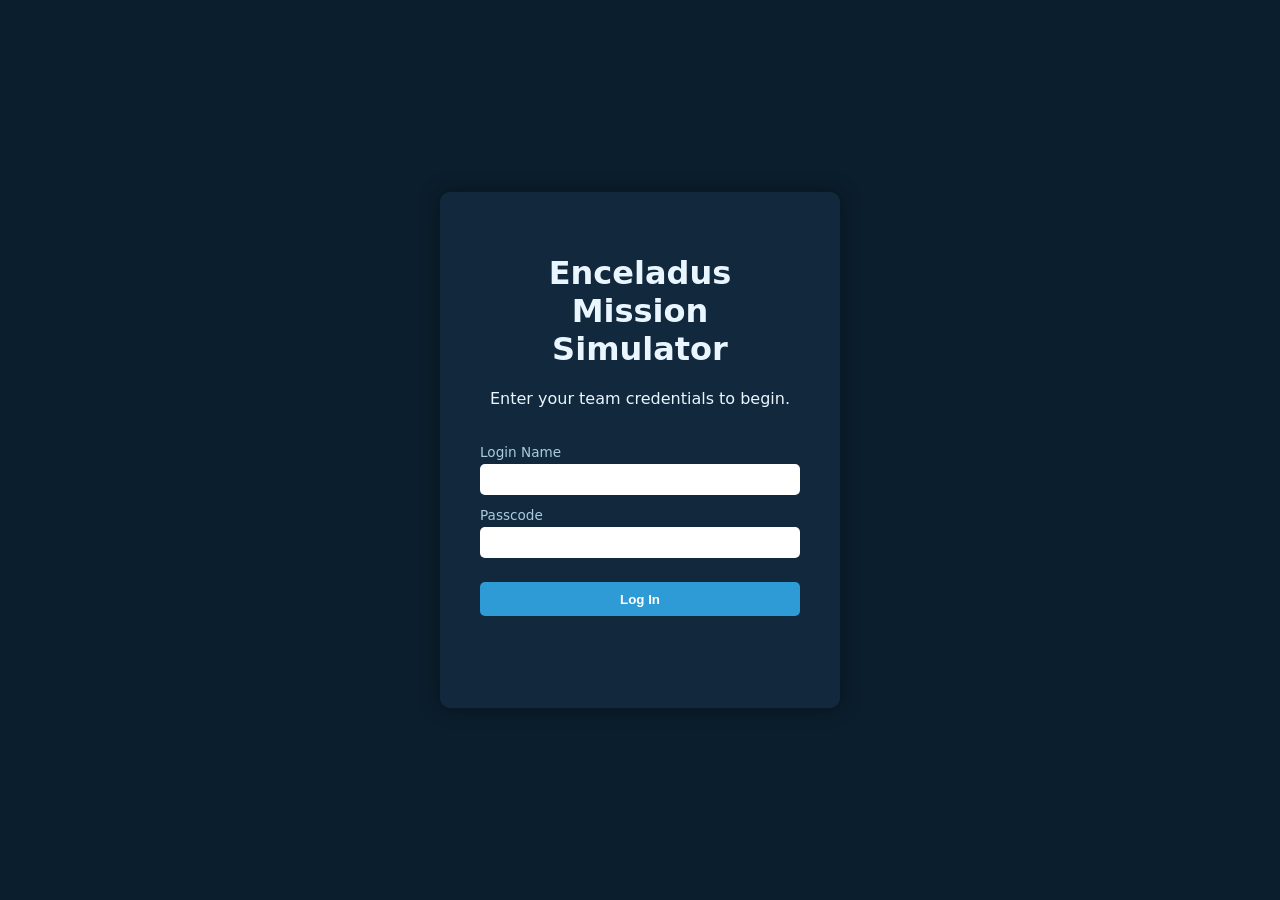
<file: index.html>
<!-- Landing/login page: entry point where users sign in before being routed to their group's content -->
<!DOCTYPE html>
<html lang="en">
<head>
    <meta charset="UTF-8">
    <meta name="viewport" content="width=device-width, initial-scale=1.0">
    <title>Enceladus Mission Simulator - Login</title>
    <link rel="stylesheet" href="css/style.css">
</head>
<body>

    <div class="login-container">
        <h1>Enceladus Mission Simulator</h1>
        <p>Enter your team credentials to begin.</p>

        <form id="login-form">
            <label for="username">Login Name</label>
            <input type="text" id="username" autocomplete="off" required>

            <label for="passcode">Passcode</label>
            <input type="password" id="passcode" required>

            <button type="submit">Log In</button>
        </form>

        <p id="error-message" class="error-message"></p>
    </div>

    <script src="js/users.js"></script>
    <script src="js/auth.js"></script>
</body>
</html>
</file>
<file: css/style.css>
/* Shared stylesheet for all pages in the Enceladus Mission Simulator */
body {
  font-family: system-ui, sans-serif;
  background: #0b1e2d;
  color: #eaf6ff;
  display: flex;
  justify-content: center;
  align-items: center;
  height: 100vh;
  margin: 0;
}

.login-container {
  background: #12293d;
  padding: 2.5rem;
  border-radius: 10px;
  text-align: center;
  width: 320px;
  box-shadow: 0 0 20px rgba(0,0,0,0.4);
}

form {
  display: flex;
  flex-direction: column;
  text-align: left;
  margin-top: 1.5rem;
}

label {
  margin-top: 0.75rem;
  font-size: 0.85rem;
  color: #a8cbe0;
}

input {
  padding: 0.5rem;
  margin-top: 0.25rem;
  border-radius: 5px;
  border: none;
}

button {
  margin-top: 1.5rem;
  padding: 0.6rem;
  border: none;
  border-radius: 5px;
  background: #2f9bd6;
  color: white;
  font-weight: bold;
  cursor: pointer;
}

button:hover {
  background: #237bab;
}

.error-message {
  color: #ff8080;
  margin-top: 1rem;
  min-height: 1.2rem;
}

.game-list {
  list-style: none;
  padding: 0;
  text-align: left;
}

.game-list li {
  padding: 0.5rem;
  margin: 0.3rem 0;
  border-radius: 5px;
}

.game-list li.locked {
  color: #6c8ba3;
  background: #0e2333;
}

.game-list li.unlocked a {
  color: #7fd8ff;
  font-weight: bold;
}

.unlock-btn.unlocked {
  background: #1f5c3a;
  color: #a8ffcf;
}

.unlock-btn.locked {
  background: #2f9bd6;
  color: white;
}
</file>
